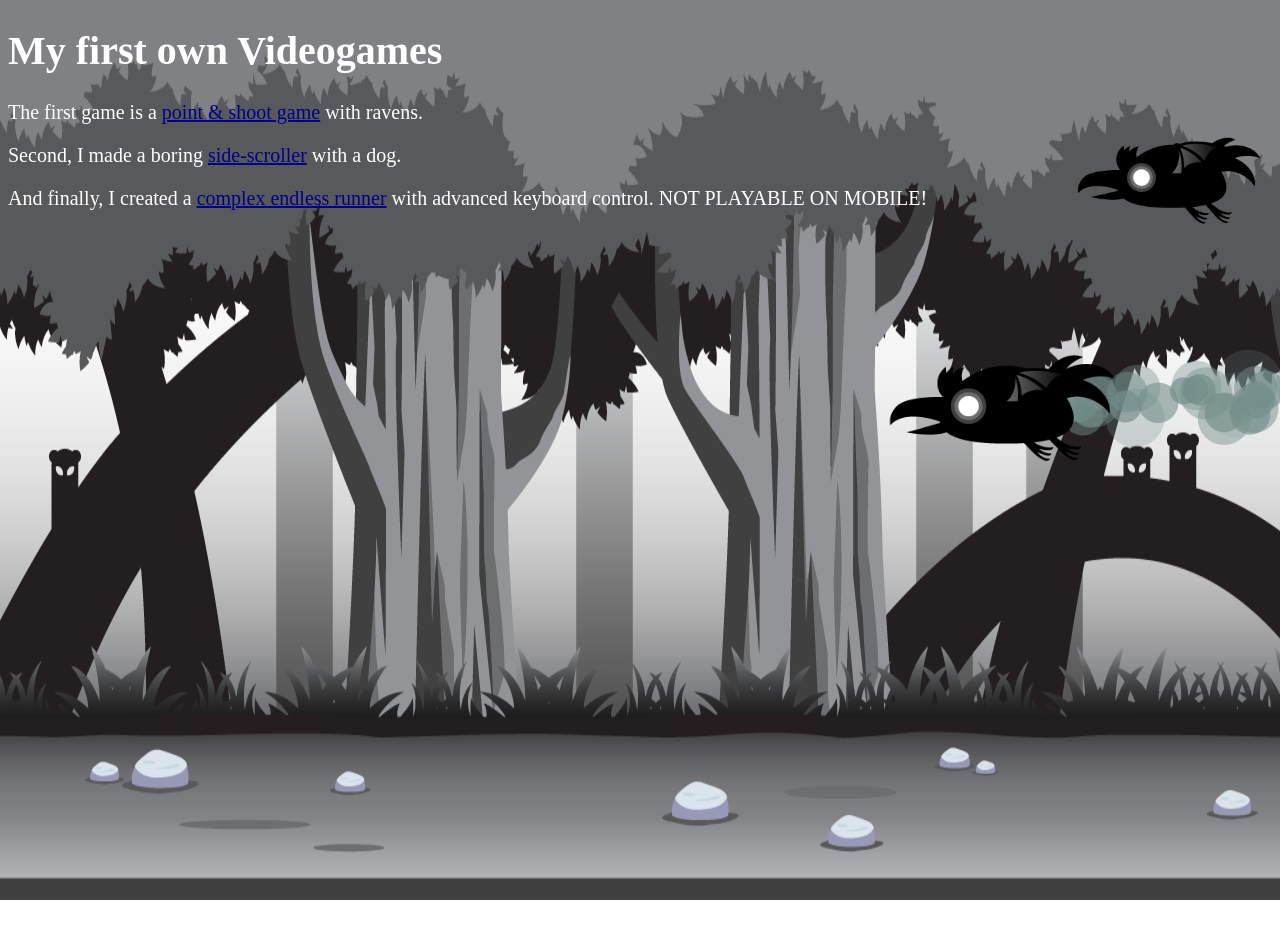
<file: index.html>
<!DOCTYPE html>
<html lang="en">
<head>
    <meta charset="UTF-8">
    <title>My first own Videogames</title>
    <link rel="stylesheet" href="styles.css">
    <script src="scr.js" defer></script>
</head>
<body>
    <h1>My first own Videogames</h1>
    <p>The first game is a <a href="src/gameOne/mOV.html">point & shoot game</a> with ravens.</p>
    <p>Second, I made a boring <a href="src/gameTwo/mOV2.html">side-scroller</a> with a dog.</p>
    <p>And finally, I created a <a href="src/gameThree/mOV3.html">complex endless runner</a> with advanced keyboard control. NOT PLAYABLE ON MOBILE!</p>
    <canvas id="canvas"></canvas>
</body>
</html>
</file>
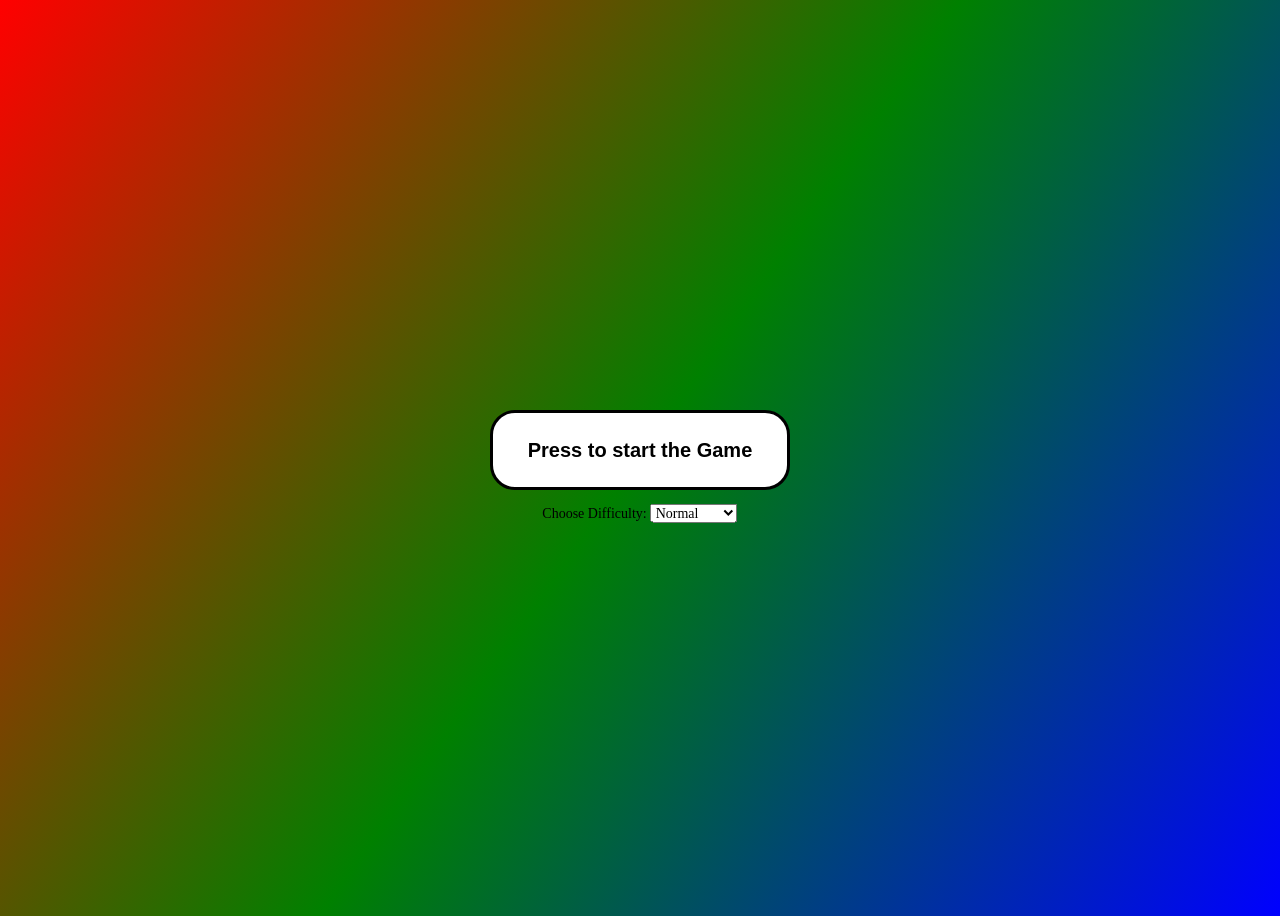
<file: mOV.html>
<!DOCTYPE html>
<html lang="en">
<head>
    <meta charset="UTF-8">
    <meta http-equiv="X-UA-Compatible" content="IE=edge">
    <meta name="viewport" content="width=device-width, initial-scale=1.0">
    <title>My Own Videogame</title>
    <link rel="stylesheet" href="mOV.css" />
    <script src="mOV.js" defer></script>
</head>
<body>
    <div id="a">
        <label for="difficulty">Choose Difficulty:</label>
        <select id="difficulty" name="difficulties">
            <option value="0.7">Super Easy</option>
            <option value="0.8">Easy</option>
            <option value="1" selected>Normal</option>
            <option value="1.2">Hard</option>
            <option value="1.5">Super Hard</option>
        </select>
    </div>
    <button id="start"><strong>Press to start the Game</strong></button>
    <canvas id="collision"></canvas>
    <canvas id="canvas"></canvas>
</body>
</file>
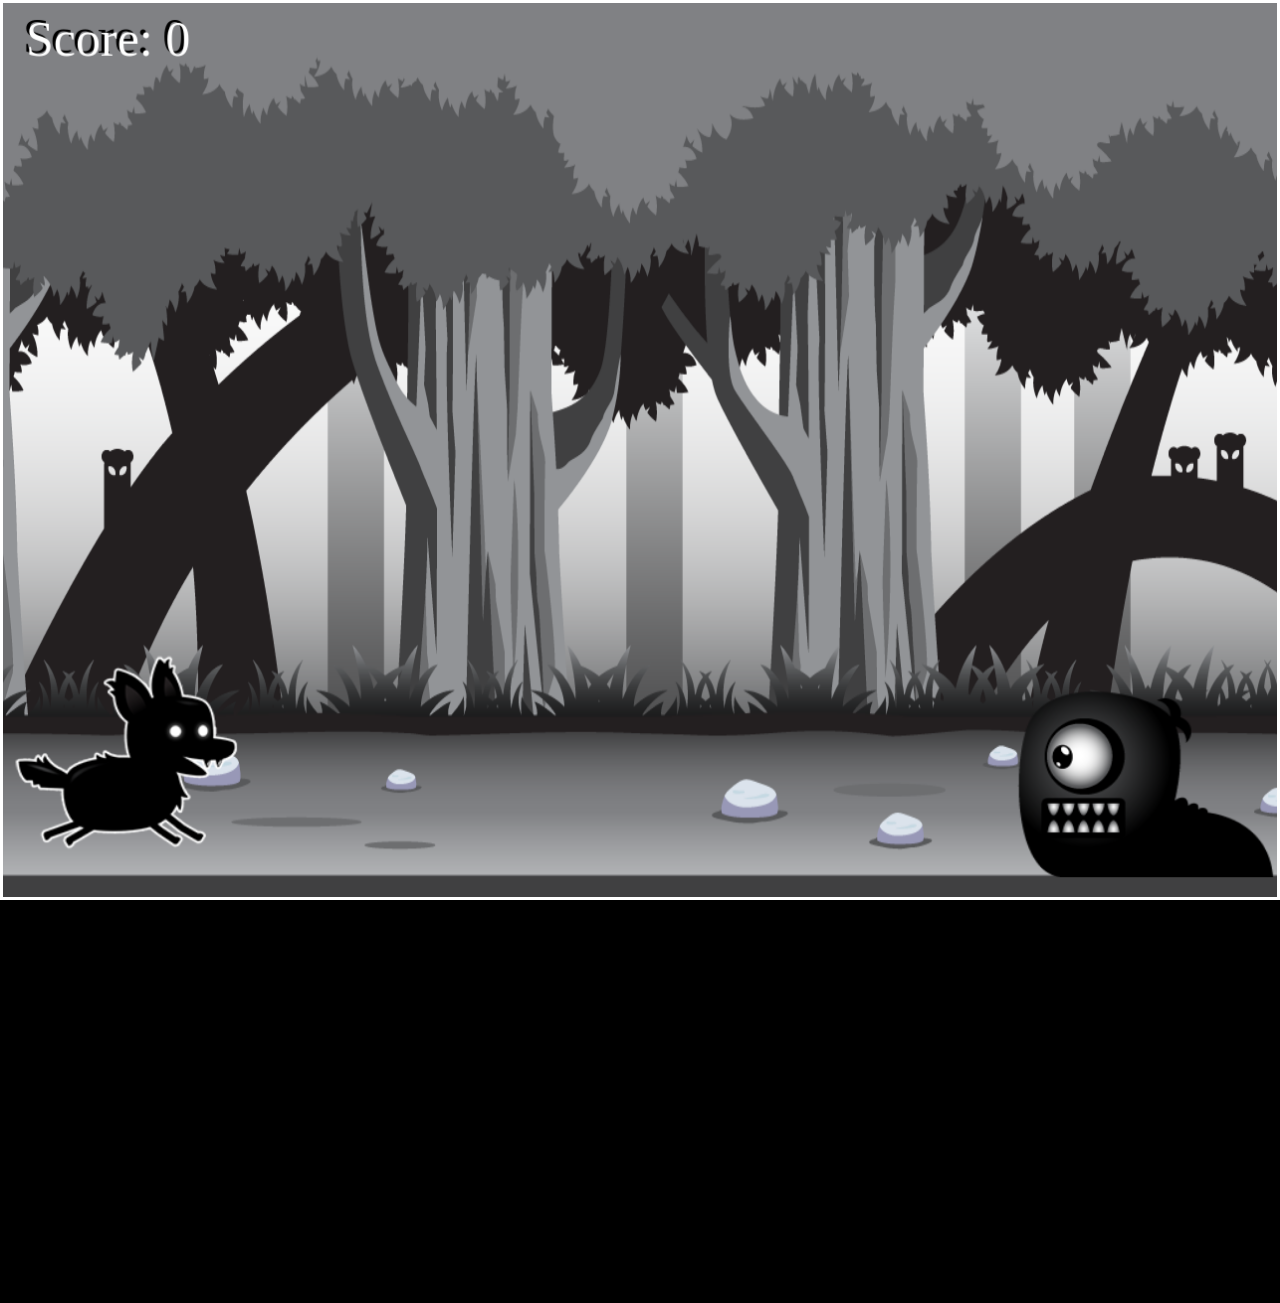
<file: mOV2.html>
<!DOCTYPE html>
<html lang="en">
<head>
    <meta charset="UTF-8">
    <meta http-equiv="X-UA-Compatible" content="IE=edge">
    <meta name="viewport" content="width=device-width, initial-scale=1.0">
    <title>My Own Videogame</title>
    <link rel="stylesheet" href="mOV2.css" />
    <script src="mOV2.js" defer></script>
</head>
<body>
    <canvas id="canvas"></canvas>
    <img id="forest" src="background.png">
    <img id="doggo" src="doggo.png">
    <img id="worm" src="enemy_worm.png">
</body>
</file>
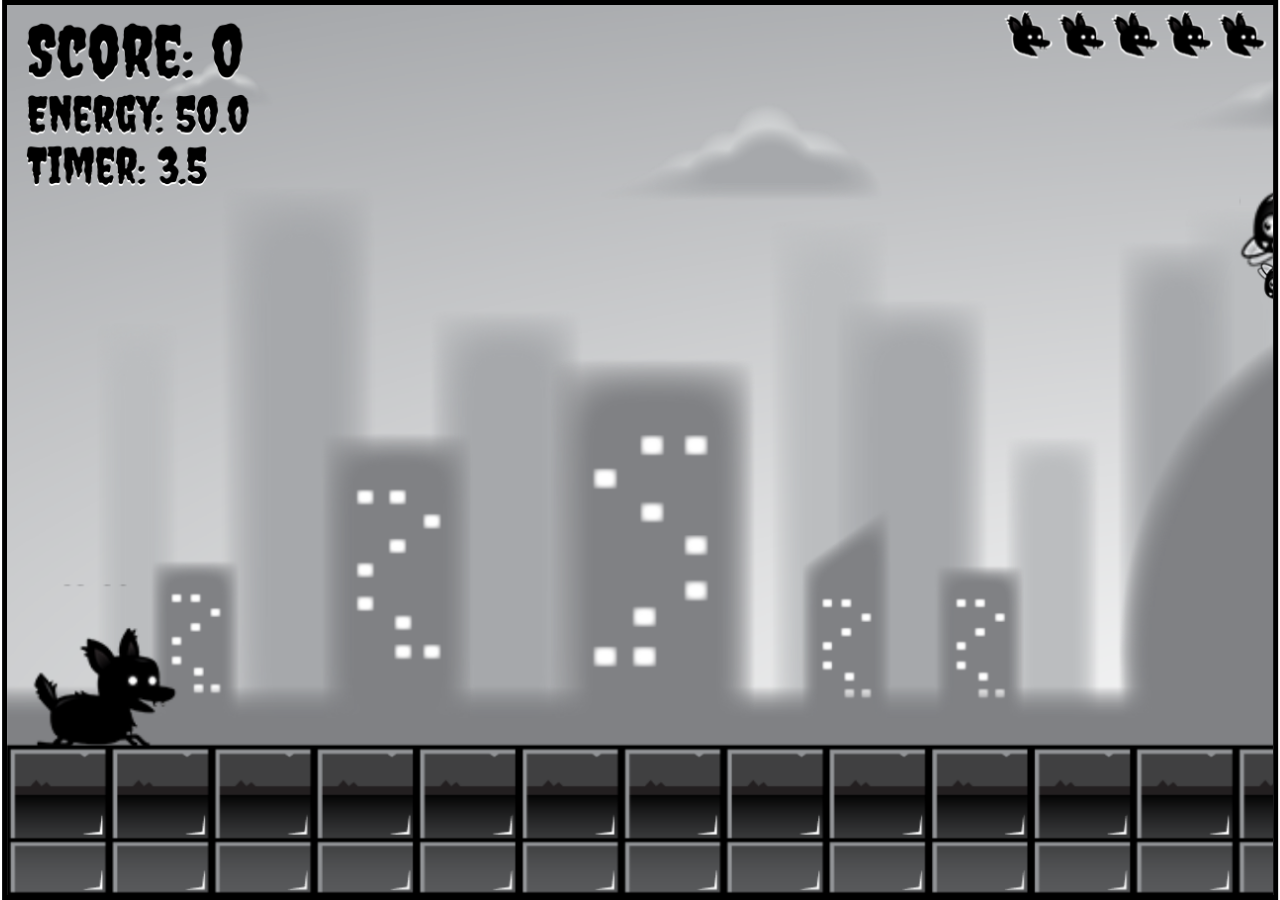
<file: src/gameThree/mOV3.html>
<!DOCTYPE html>
<html lang="en">
<head>
    <meta charset="UTF-8">
    <title>My first own Videogames</title>
    <link rel="preconnect" href="https://fonts.googleapis.com">
    <link rel="preconnect" href="https://fonts.gstatic.com" crossorigin>
    <link href="https://fonts.googleapis.com/css2?family=Creepster&display=swap" rel="stylesheet">
    <link rel="stylesheet" href="mOV3.css">
    <script type="module" src="./js/js.js" defer></script>
</head>
<body>
    <img src="../../images/doggo2.png" id="doggo" alt="">
    <img src="../../images/backgroundCity/layer-1.png" id="layer1" alt="">
    <img src="../../images/backgroundCity/layer-2.png" id="layer2" alt="">
    <img src="../../images/backgroundCity/layer-3.png" id="layer3" alt="">
    <img src="../../images/backgroundCity/layer-4.png" id="layer4" alt="">
    <img src="../../images/backgroundCity/layer-5.png" id="layer5" alt="">
    <img src="../../images/enemies/fly.png" id="fly" alt="">
    <img src="../../images/enemies/plant.png" id="knofensa" alt="">
    <img src="../../images/enemies/spider_big.png" id="ariados" alt="">
    <img src="../../images/utilities/fire.png" id="fire" alt="">
    <img src="../../images/utilities/boom.png" id="dust" alt="">
    <img src="../../images/utilities/lives.png" id="live" alt="">
    <canvas id="canvas1"></canvas>
</body>
</file>
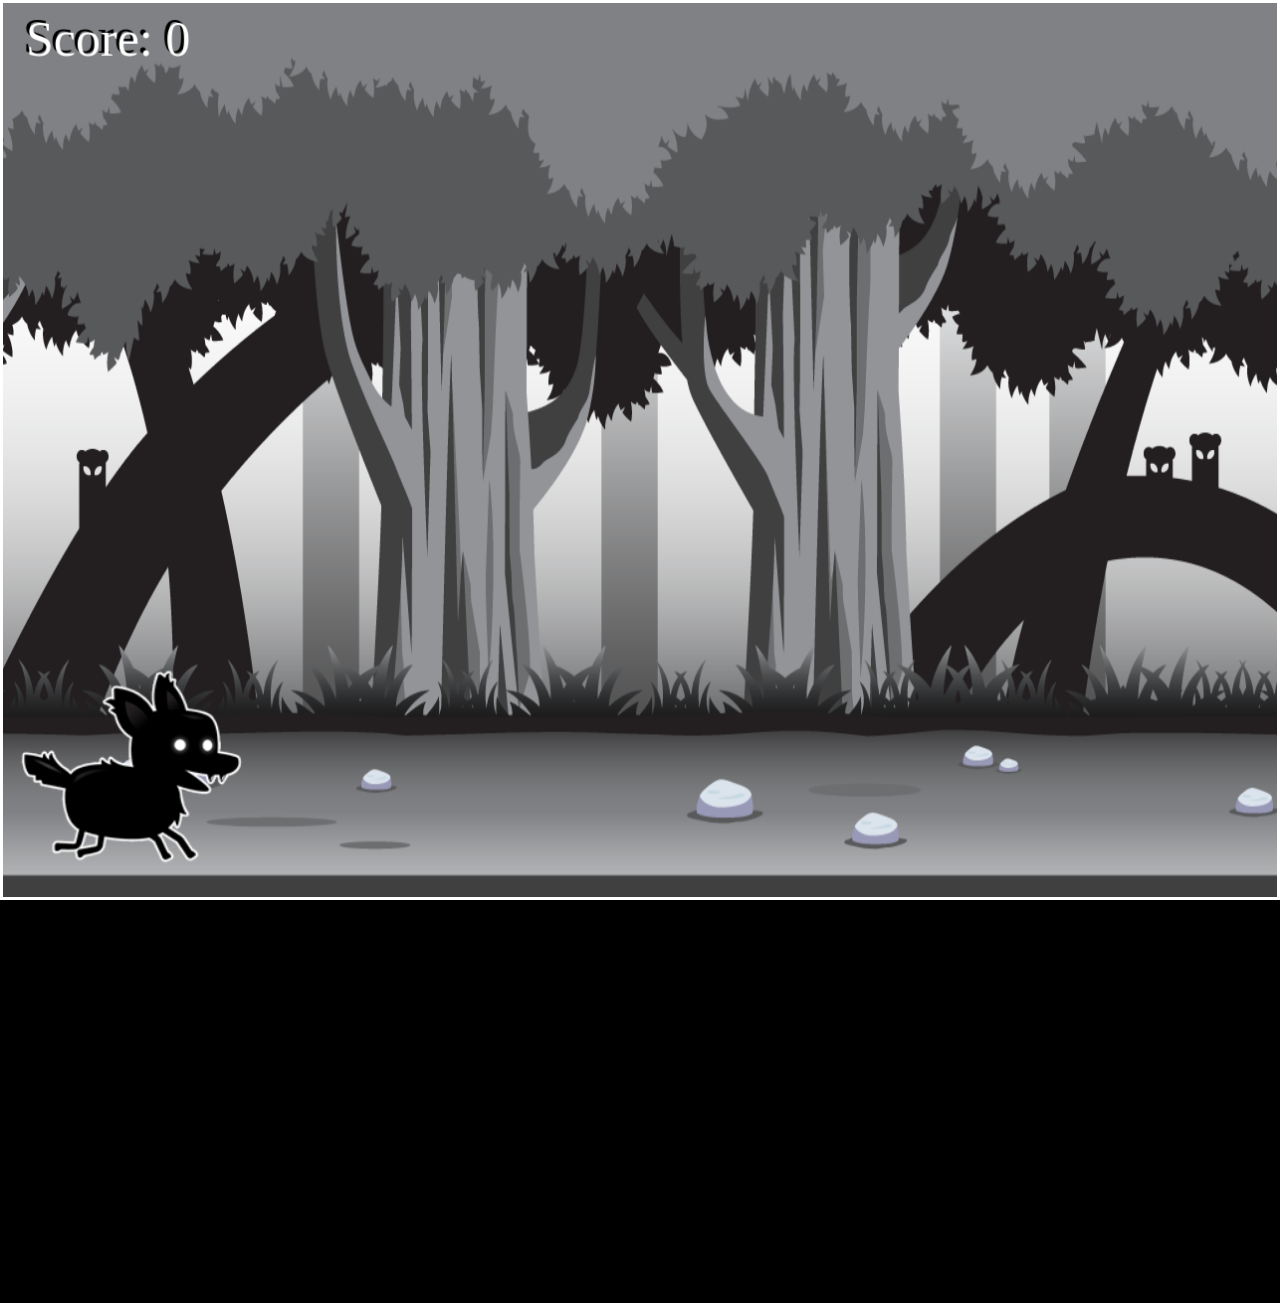
<file: src/gameTwo/mOV2.html>
<!DOCTYPE html>
<html lang="en">
<head>
    <meta charset="UTF-8">
    <meta http-equiv="X-UA-Compatible" content="IE=edge">
    <meta name="viewport" content="width=device-width, initial-scale=1.0">
    <title>My Own Videogame</title>
    <link rel="stylesheet" href="mOV2.css" />
    <script src="mOV2.js" defer></script>
</head>
<body>
    <canvas id="canvas"></canvas>
    <img id="forest" src="../../images/backgroundForest/background.png">
    <img id="doggo" src="../../images/doggo.png">
    <img id="worm" src="../../images/enemies/worm.png">
</body>
</file>
<file: styles.css>
body {
    color: white;
    width : 100vw;
    height : 100vh;
    font-size: 20px;
    box-sizing: border-box;
    overflow: hidden;
}
canvas {
    position: absolute;
    top: 0;
    left: 0;
    width: 100%;
    height: 100%;
    z-index: -1;
    max-width: 100%;
    max-height: 100%;
}
a {
    color: darkblue;
}
</file>
<file: mOV.css>
body {
    background: linear-gradient(125deg , red, green, blue);
    width : 100vw;
    height : 100vh;
    box-sizing: border-box;
    overflow: hidden;
}
button {
    position: absolute;
    background-color: white;
    border-radius: 25px;
    font-family: Arial, Helvetica, sans-serif;
    font-size: 20px;
    border: 3px solid black;
    width: 300px;
    height: 80px;
    top: 50%;
    left: 50%;
    visibility: visible;
    transform: translate(-50%, -50%);
    z-index: 2;
}
div#a {
    position: absolute;
    top: 57%;
    left: 50%;
    transform: translate(-50%, -50%);
}
label, select, option {
    font-family: 'Georgia', serif;
    font-size: 14px;
}
canvas {
    position: absolute;
    top: 0;
    left: 0;
    width: 100%;
    height: 100%;
    z-index: -1;
    max-width: 100%;
    max-height: 100%;
}
canvas#collision {
    opacity: 0;
    z-index: -2;
    visibility: hidden;
}
</file>
<file: mOV2.css>
* {
    margin: 0;
    padding: 0;
    box-sizing: border-box;
    overflow: hidden;
}
body {
    background: black;
}
canvas {
    height: 100%;
    width: 100%;
    position: absolute;
    top: 50%;
    left: 50%;
    transform: translate(-50%, -50%);
    border: 3px solid white;
    max-width: 100%;
    max-height: 100%;

}
img {
    visibility: hidden;
}
</file>
<file: src/gameThree/mOV3.css>
* {
    margin: 0;
    padding: 0;
    box-sizing: border-box;
}

#canvas1 {
    background-color: lightgray;
    border: 5px solid black;
    position: absolute;
    top: 50%;
    left: 50%;
    transform: translate(-50%, -50%);
    max-width: 100%;
    max-height: 100%;
}
img {
    display: none;
}
</file>
<file: src/gameTwo/mOV2.css>
* {
    margin: 0;
    padding: 0;
    box-sizing: border-box;
    overflow: hidden;
}
body {
    background: black;
}
canvas {
    height: 100%;
    width: 100%;
    position: absolute;
    top: 50%;
    left: 50%;
    transform: translate(-50%, -50%);
    border: 3px solid white;
    max-width: 100%;
    max-height: 100%;

}
img {
    visibility: hidden;
}
</file>
